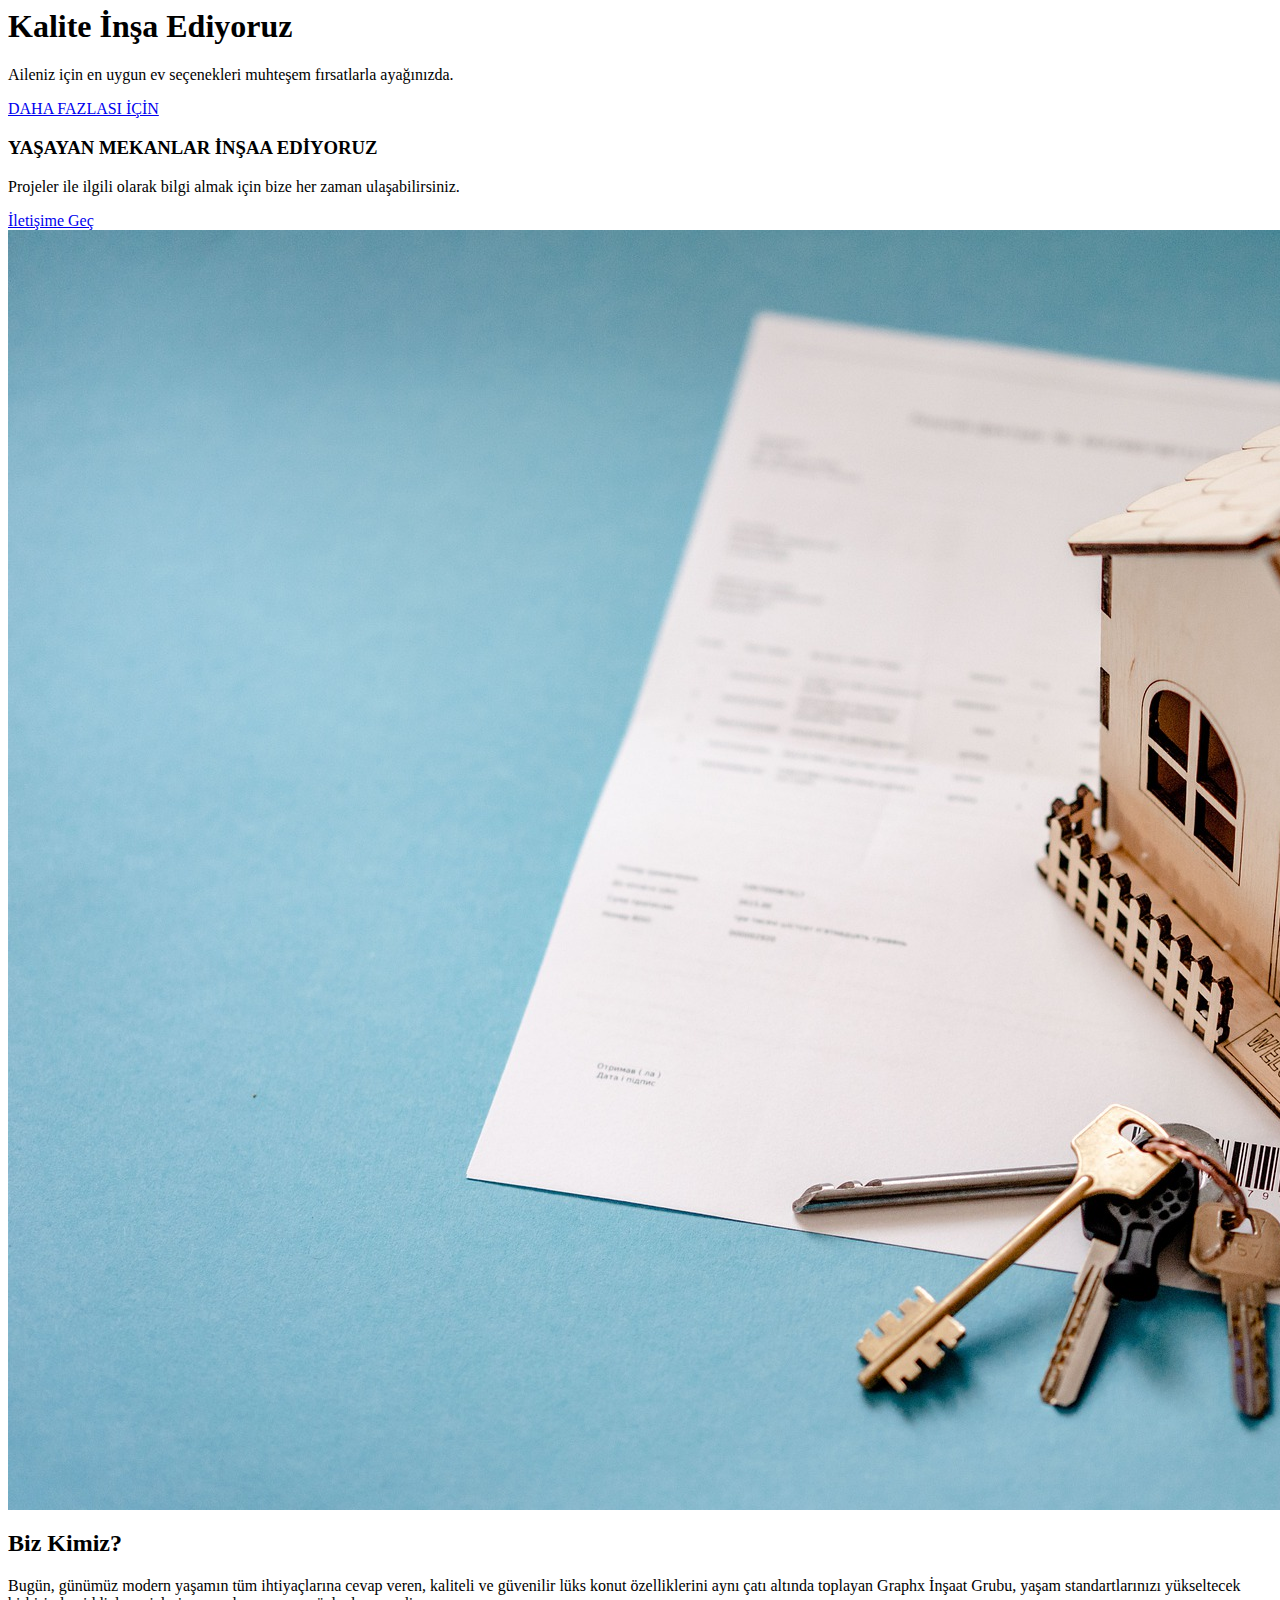
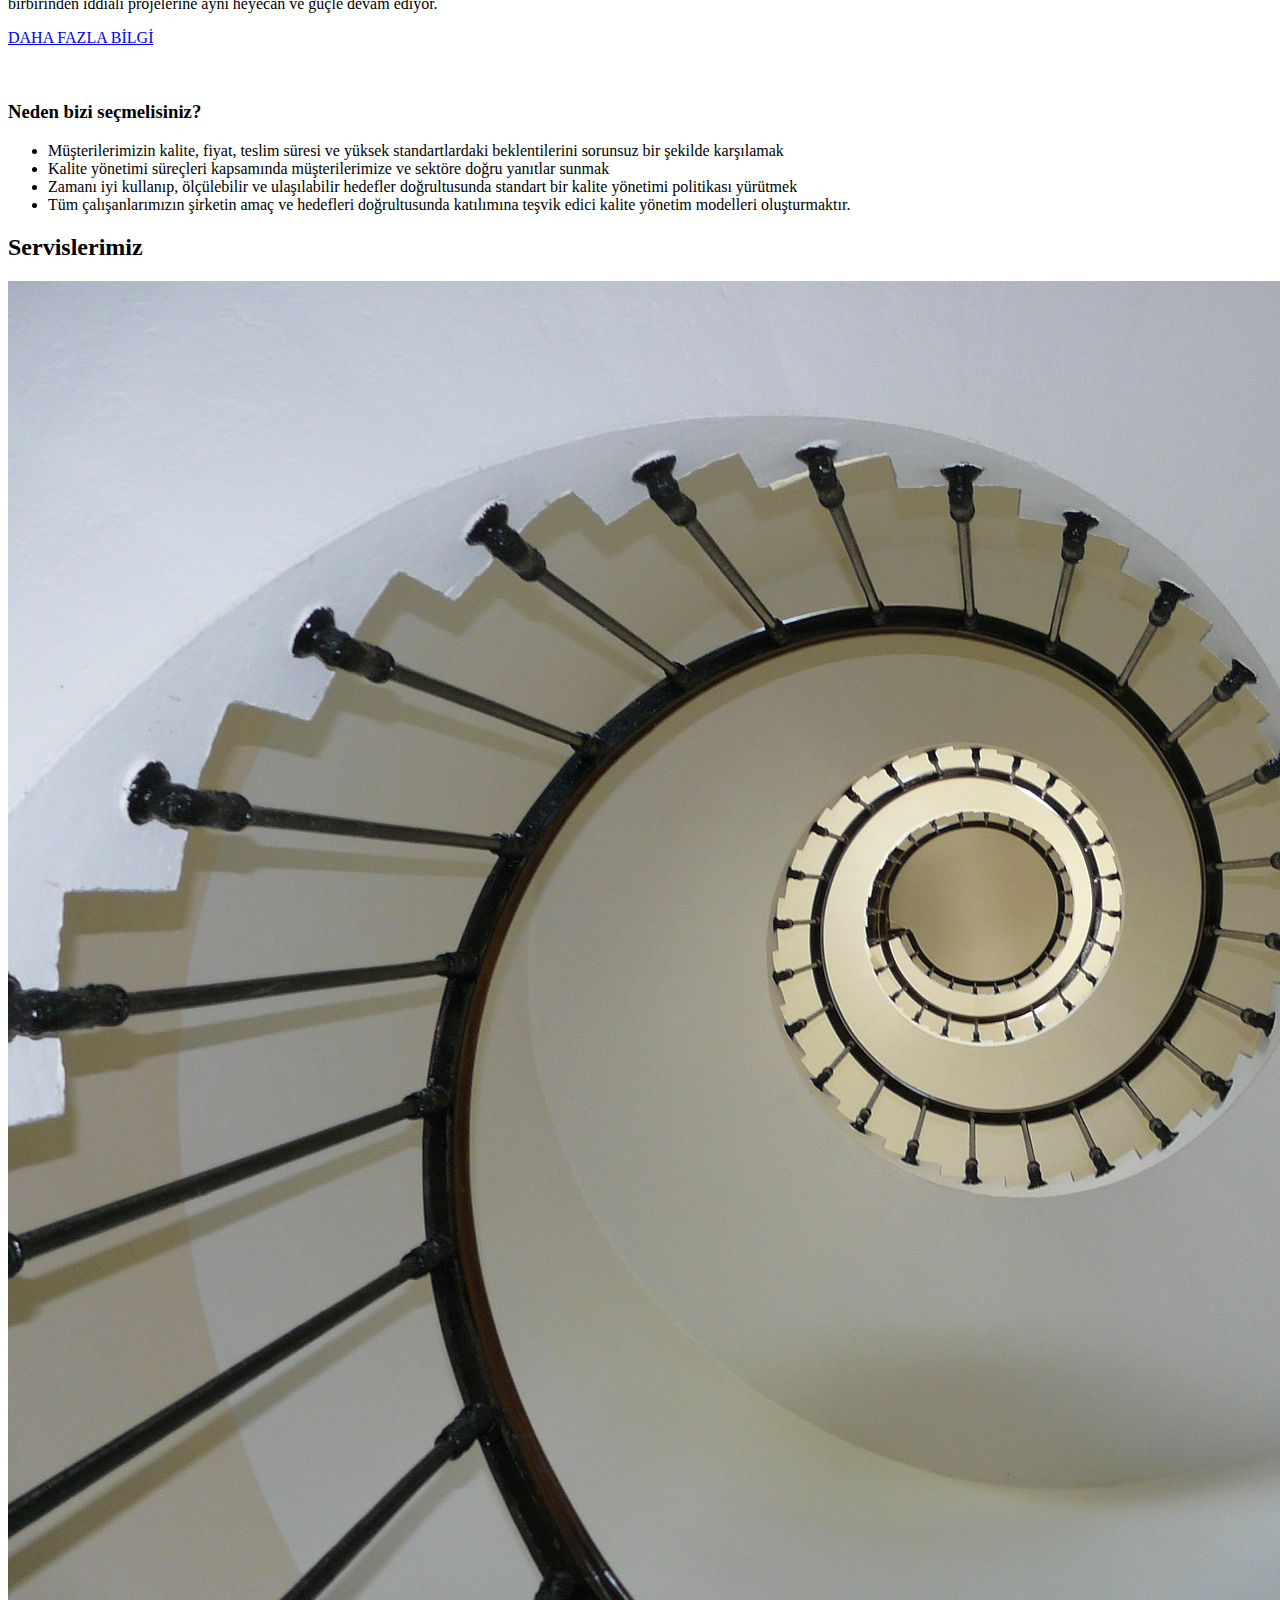
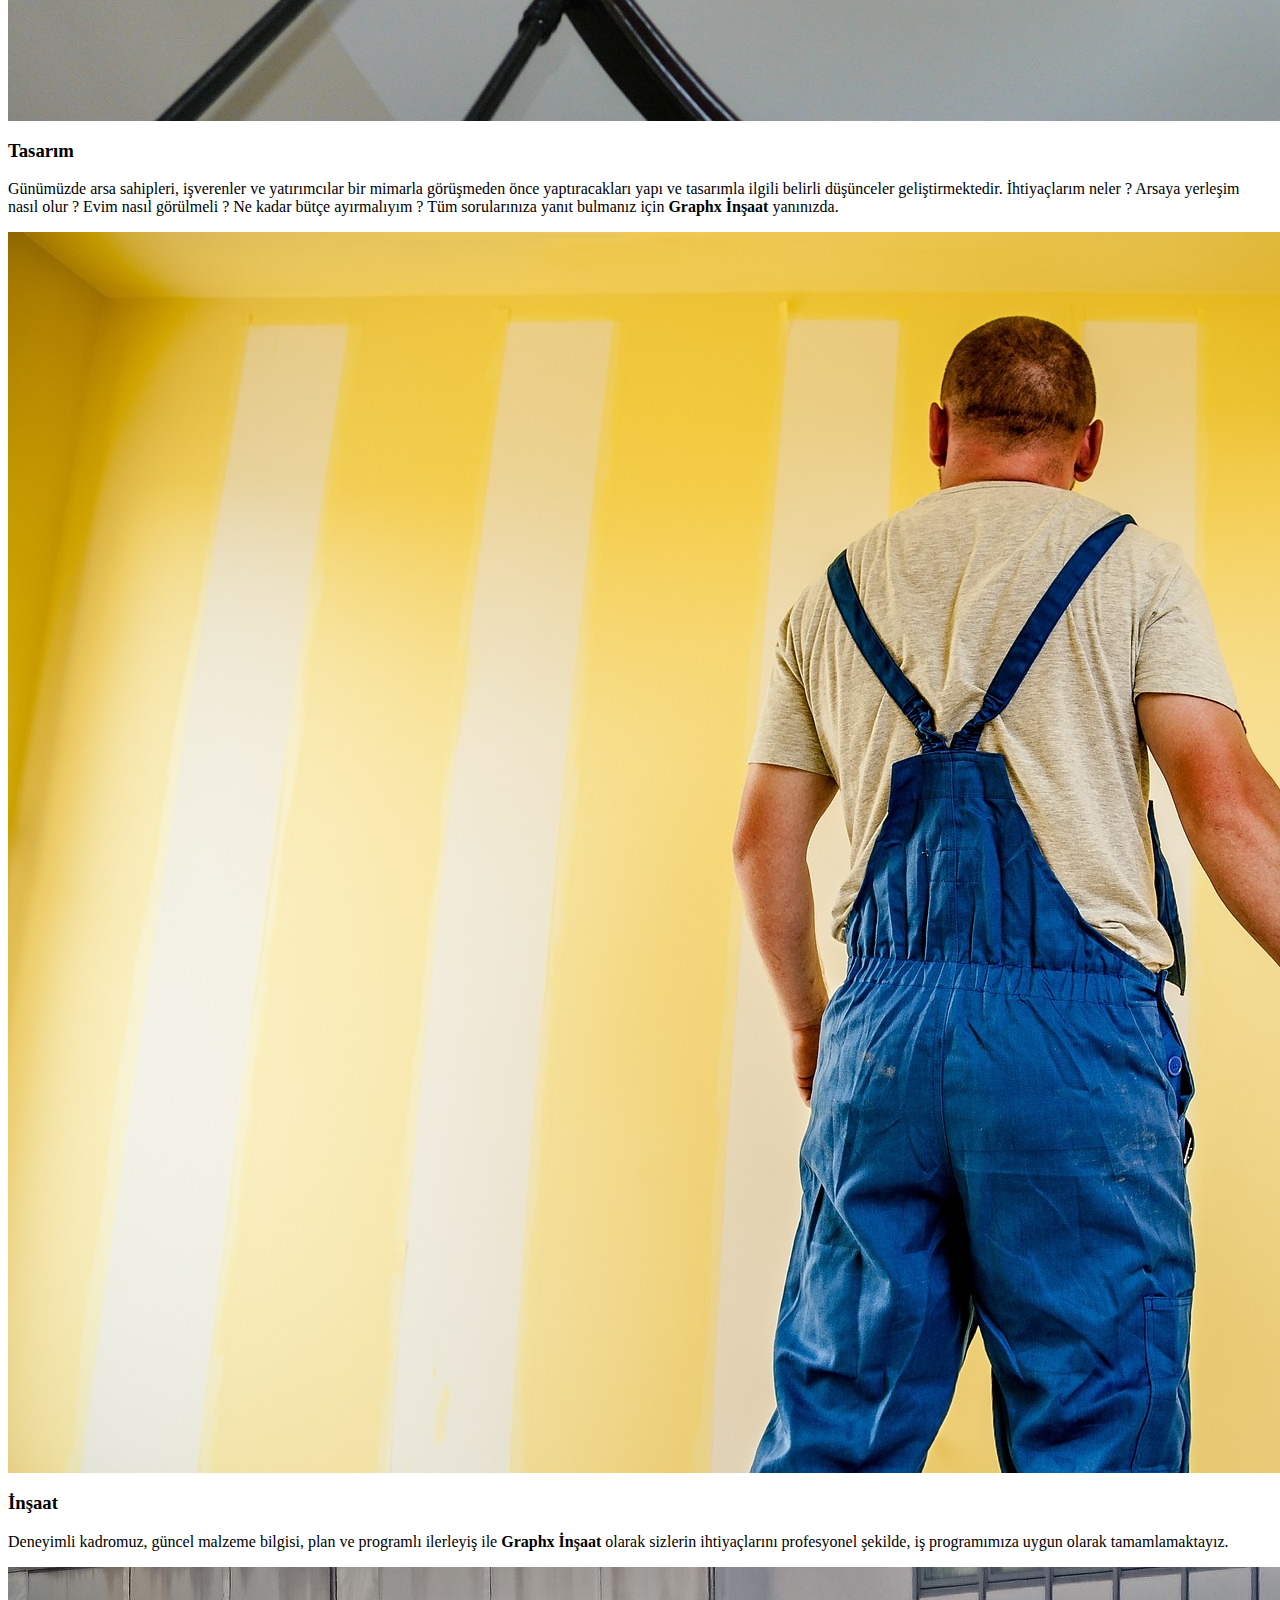
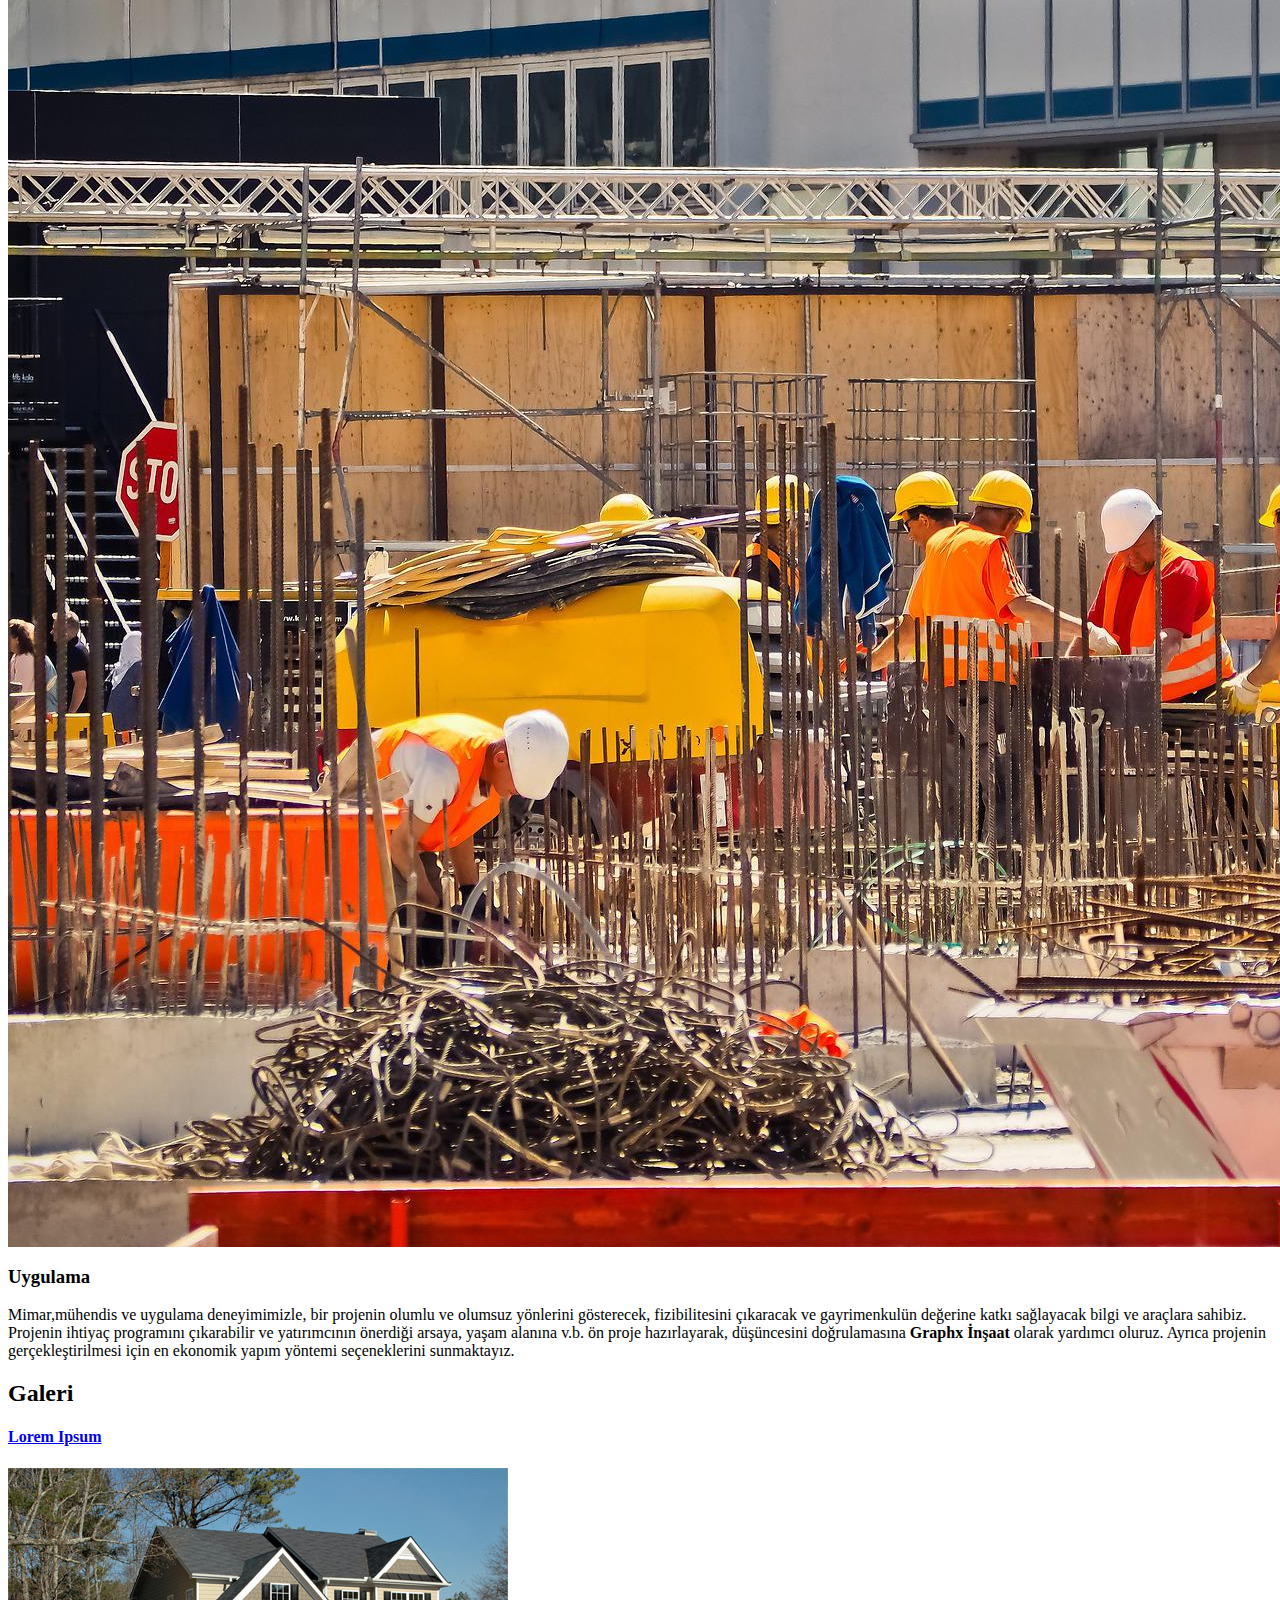
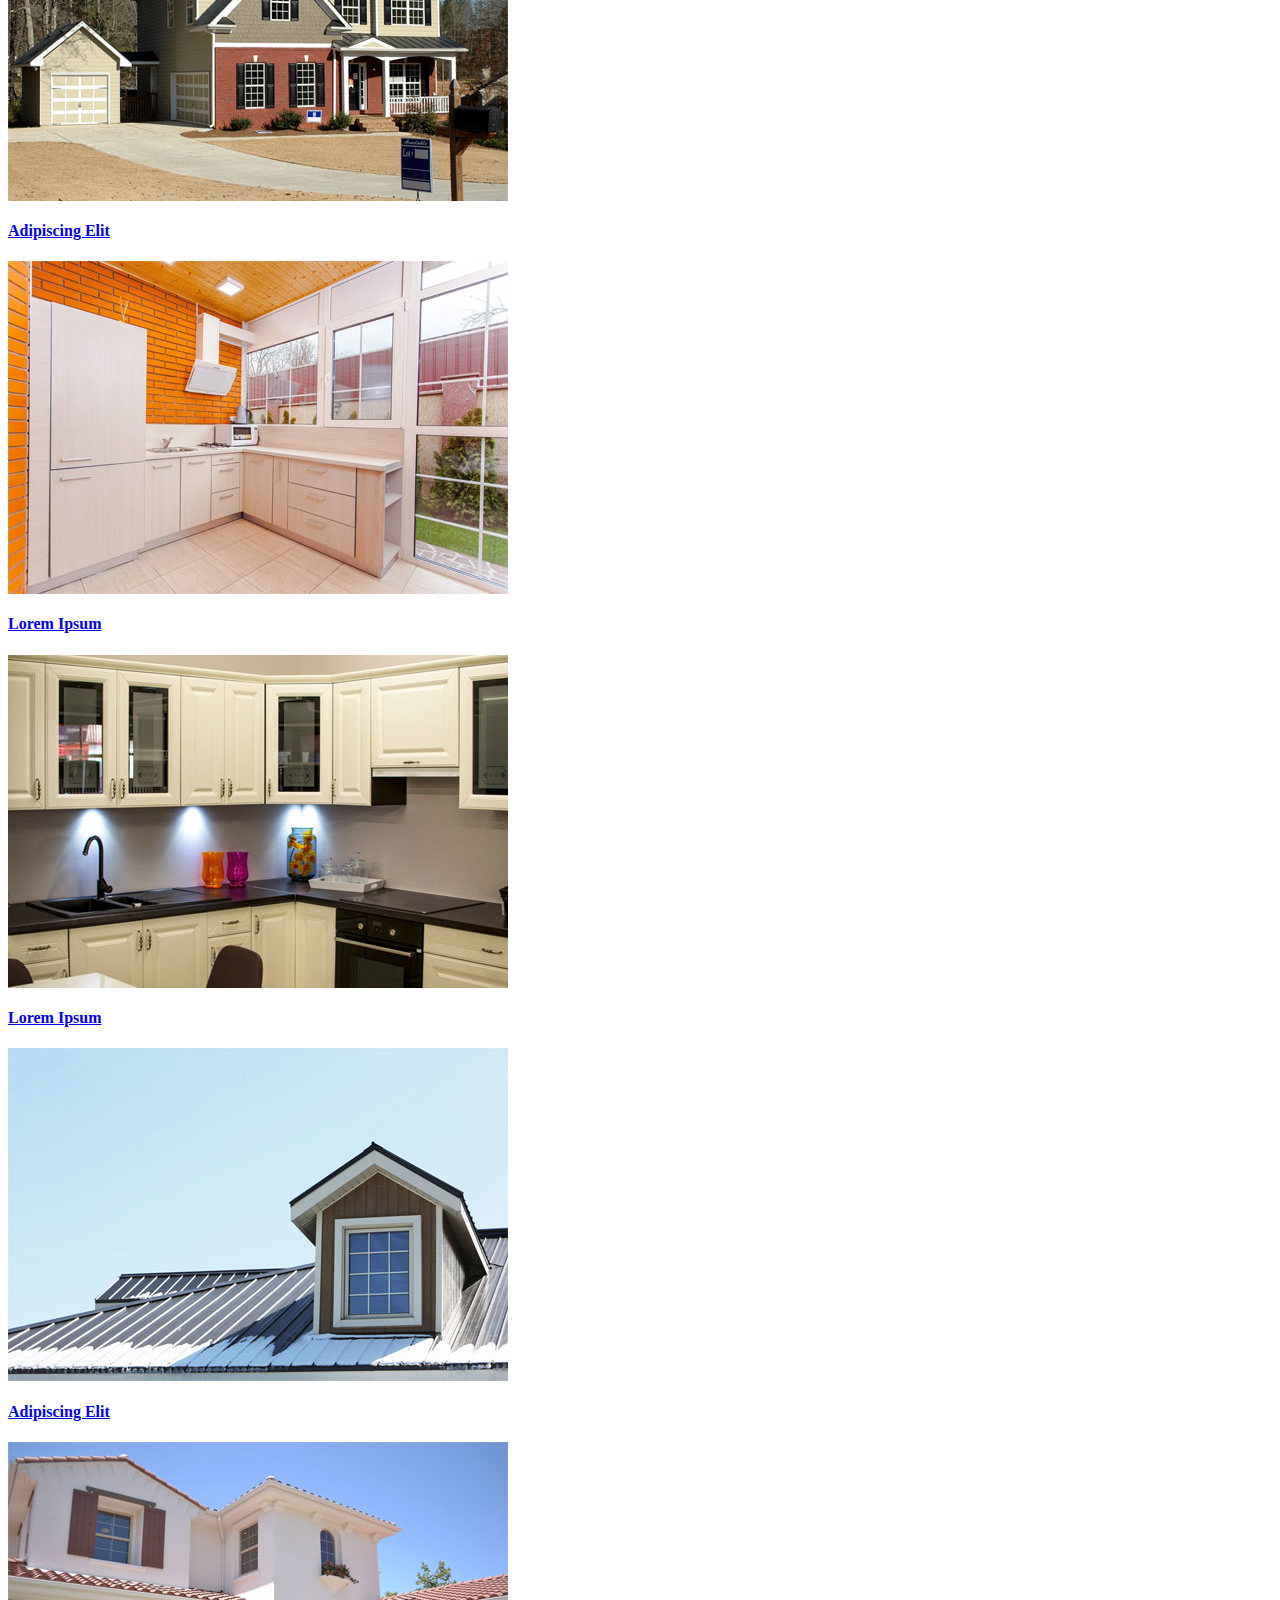
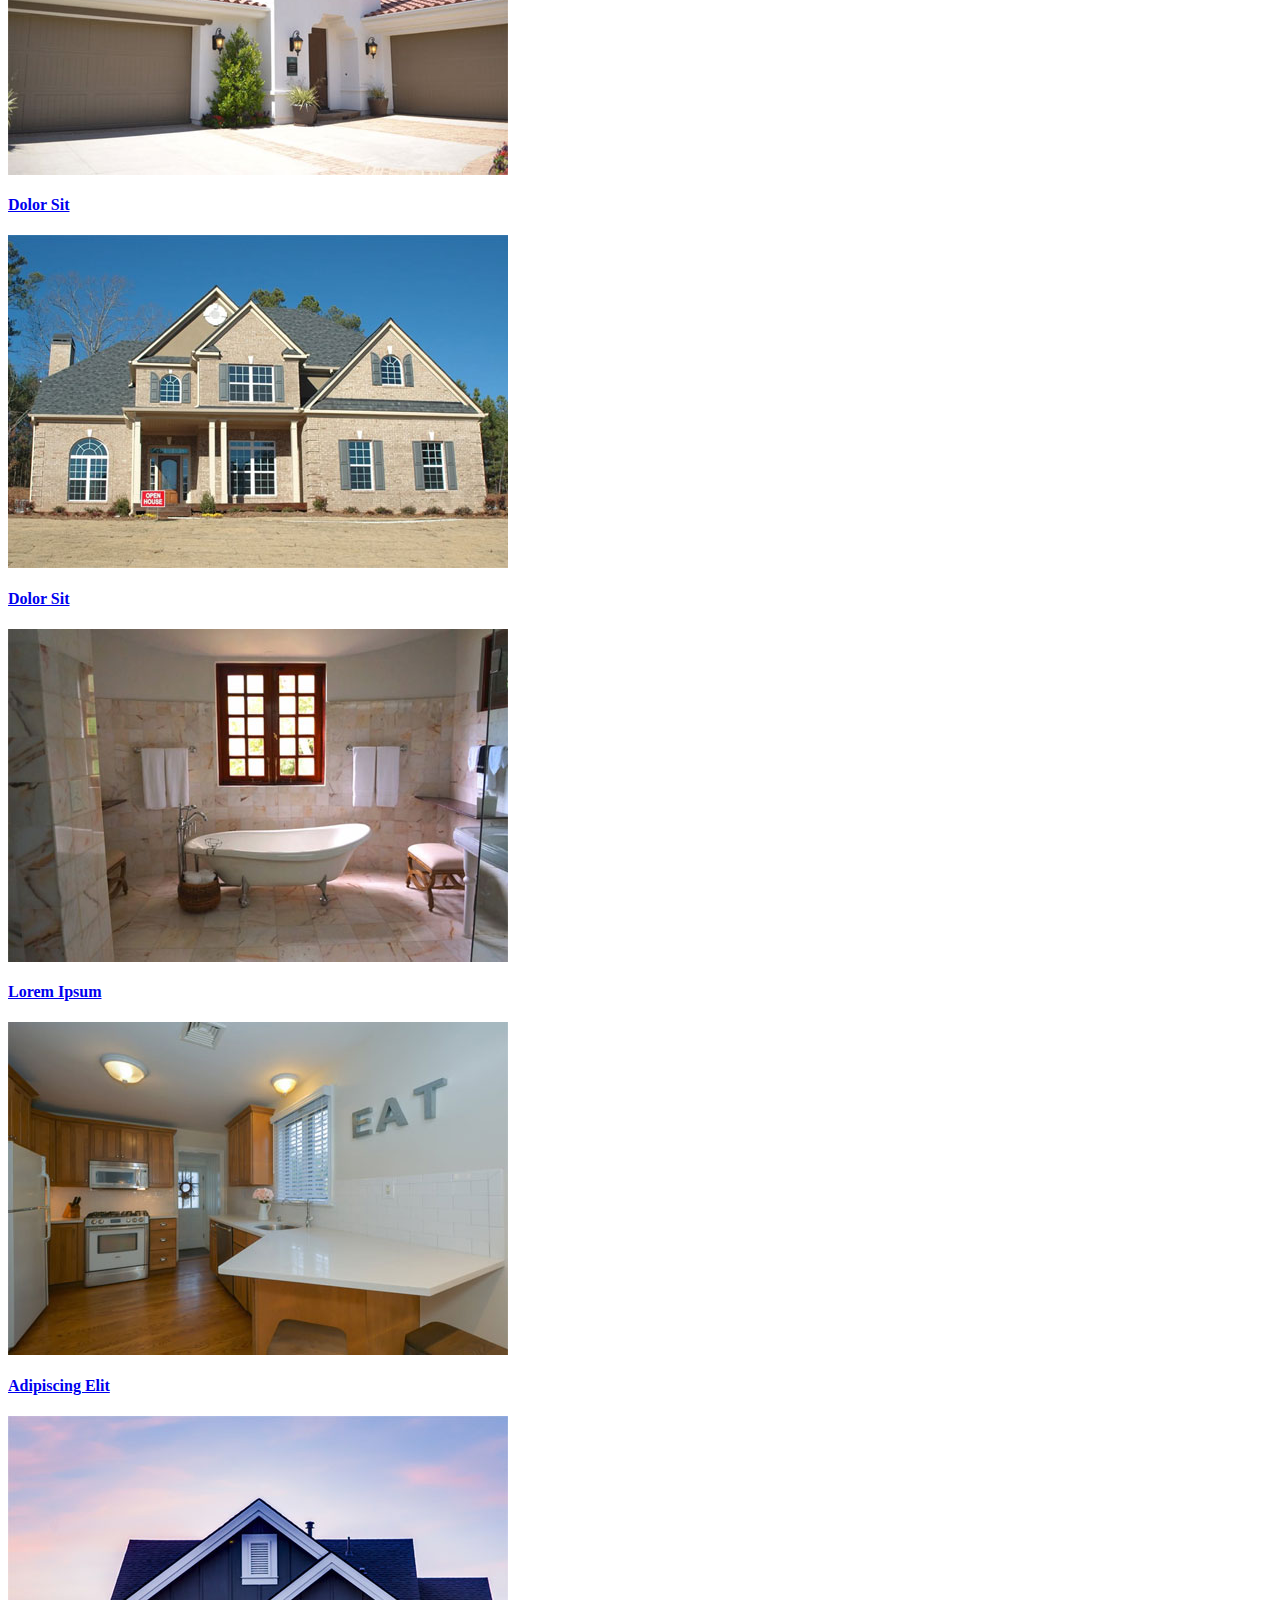
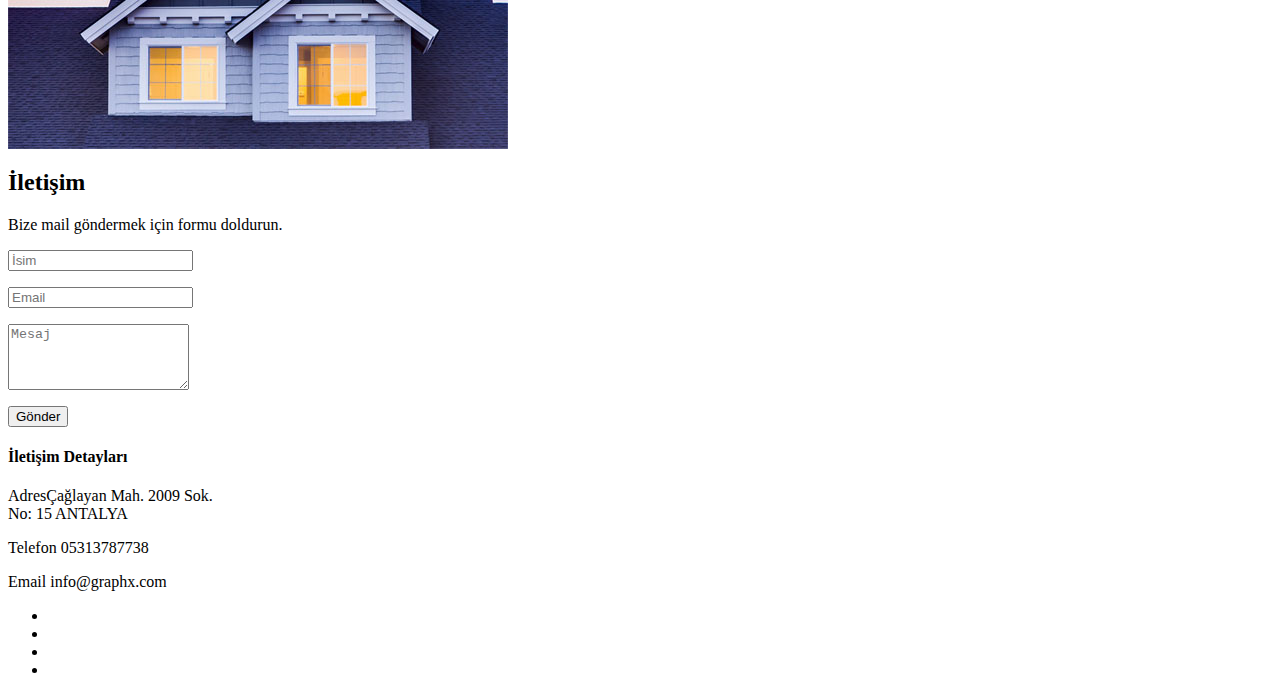
<file: index.html>
<html>
<head>
<title></title>
<script
    src="https://code.jquery.com/jquery-3.3.1.js"
    integrity="sha256-2Kok7MbOyxpgUVvAk/HJ2jigOSYS2auK4Pfzbm7uH60="
    crossorigin="anonymous">
</script>
<script> 
$(function(){
  $("#header").load("header.html"); 
  $("#footer").load("footer.html"); 
});
</script> 
</head>
<body>
<div id="header"></div>
<!-- Header -->
<header id="header">
  <div class="intro">
    <div class="overlay">
      <div class="container">
        <div class="row">
          <div class="col-md-8 col-md-offset-2 intro-text">
            <h1>Kalite İnşa Ediyoruz</h1>
            <p>Aileniz için en uygun ev seçenekleri muhteşem fırsatlarla ayağınızda.</p>
            <a href="#about" class="btn btn-custom btn-lg page-scroll">DAHA FAZLASI İÇİN</a> </div>
        </div>
      </div>
    </div>
  </div>
</header>
<!-- Get Touch Section -->
<div id="get-touch">
  <div class="container reveal">
    <div class="row">
      <div class="col-xs-12 col-md-6 col-md-offset-1">
        <h3>YAŞAYAN MEKANLAR
          İNŞAA EDİYORUZ</h3>
        <p>Projeler ile ilgili olarak bilgi almak için bize her zaman ulaşabilirsiniz.</p>
      </div>
      <div class="col-xs-12 col-md-4 text-center"><a href="#contact" class="btn btn-custom btn-lg page-scroll">İletişime Geç</a></div>
    </div>
  </div>
</div>
<!-- About Section -->
<div id="about">
  <div class="container reveal">
    <div class="row">
      <div class="col-xs-12 col-md-6"> <img src="img/real-estate1.jpg" class="img-responsive" alt=""> </div>
      <div class="col-xs-12 col-md-6">
        <div class="about-text">
          <h2>Biz Kimiz?</h2>
          <p>Bugün, günümüz modern yaşamın tüm ihtiyaçlarına cevap veren,
            kaliteli ve güvenilir lüks konut özelliklerini aynı çatı altında toplayan Graphx İnşaat Grubu,
            yaşam standartlarınızı yükseltecek birbirinden iddialı projelerine
            aynı heyecan ve güçle devam ediyor.</p>
            <a href="about.html" class="btn btn-custom btn-lg">DAHA FAZLA BİLGİ</a>

          <br><br><br>
          <h3>Neden bizi seçmelisiniz?</h3>
          <div class="list-style">
            <div>
              <ul>
                <li>Müşterilerimizin kalite, fiyat, teslim süresi ve yüksek standartlardaki beklentilerini sorunsuz bir şekilde karşılamak</li>
                <li>Kalite yönetimi süreçleri kapsamında müşterilerimize ve sektöre doğru yanıtlar sunmak</li>
                <li>Zamanı iyi kullanıp, ölçülebilir ve ulaşılabilir hedefler doğrultusunda standart bir kalite yönetimi politikası yürütmek</li>
                <li>Tüm çalışanlarımızın şirketin amaç ve hedefleri doğrultusunda katılımına teşvik edici kalite yönetim modelleri oluşturmaktır.</li>
              </ul>
            </div>
          </div>
        </div>
      </div>
    </div>
  </div>
</div>
<!-- Services Section -->
<div id="services">
  <div class="container reveal">
    <div class="section-title">
      <h2>Servislerimiz</h2>
    </div>
    <div class="row">
      <div class="col-md-4">
        <div class="service-media"> <img src="img/services/service-1.jpg" alt=" "> </div>
        <div class="service-desc">
          <h3>Tasarım</h3>
          <p>Günümüzde arsa sahipleri, işverenler ve yatırımcılar bir mimarla görüşmeden önce yaptıracakları yapı ve tasarımla ilgili belirli düşünceler geliştirmektedir. İhtiyaçlarım neler ? Arsaya yerleşim nasıl olur ? Evim nasıl görülmeli ? Ne kadar bütçe ayırmalıyım ? Tüm sorularınıza yanıt bulmanız için <strong>Graphx İnşaat </strong>yanınızda.</p>
        </div>
      </div>
      <div class="col-md-4">
        <div class="service-media"> <img src="img/services/service-2.jpg" alt=" "> </div>
        <div class="service-desc">
          <h3>İnşaat</h3>
          <p>Deneyimli kadromuz, güncel malzeme bilgisi, plan ve programlı ilerleyiş ile <strong>Graphx İnşaat </strong>olarak sizlerin ihtiyaçlarını profesyonel şekilde, iş programımıza uygun olarak tamamlamaktayız. </p>
        </div>
      </div>
      <div class="col-md-4">
        <div class="service-media"> <img src="img/services/service-3.jpg" alt=" "> </div>
        <div class="service-desc">
          <h3>Uygulama</h3>
          <p>Mimar,mühendis ve uygulama deneyimimizle, bir projenin olumlu ve olumsuz yönlerini gösterecek, fizibilitesini çıkaracak ve gayrimenkulün değerine katkı sağlayacak bilgi ve araçlara sahibiz. Projenin ihtiyaç programını çıkarabilir ve yatırımcının önerdiği arsaya, yaşam alanına v.b. ön proje hazırlayarak, düşüncesini doğrulamasına <strong>Graphx İnşaat </strong>olarak yardımcı oluruz. Ayrıca projenin gerçekleştirilmesi için en ekonomik yapım yöntemi seçeneklerini sunmaktayız. </p>
        </div>
      </div>
    </div>
  </div>
</div>
<!-- Gallery Section -->
<div id="portfolio">
  <div class="container reveal">
    <div class="section-title">
      <h2>Galeri</h2>
    </div>
    <div class="row">
      <div class="portfolio-items">
        <div class="col-sm-6 col-md-4 col-lg-4">
          <div class="portfolio-item">
            <div class="hover-bg"> <a href="img/portfolio/01-large.jpg" title="Project Title" data-lightbox-gallery="gallery1">
              <div class="hover-text">
                <h4>Lorem Ipsum</h4>
              </div>
              <img src="img/portfolio/01-small.jpg" class="img-responsive" alt="Project Title"> </a> </div>
          </div>
        </div>
        <div class="col-sm-6 col-md-4 col-lg-4">
          <div class="portfolio-item">
            <div class="hover-bg"> <a href="img/portfolio/02-large.jpg" title="Project Title" data-lightbox-gallery="gallery1">
              <div class="hover-text">
                <h4>Adipiscing Elit</h4>
              </div>
              <img src="img/portfolio/02-small.jpg" class="img-responsive" alt="Project Title"> </a> </div>
          </div>
        </div>
        <div class="col-sm-6 col-md-4 col-lg-4">
          <div class="portfolio-item">
            <div class="hover-bg"> <a href="img/portfolio/03-large.jpg" title="Project Title" data-lightbox-gallery="gallery1">
              <div class="hover-text">
                <h4>Lorem Ipsum</h4>
              </div>
              <img src="img/portfolio/03-small.jpg" class="img-responsive" alt="Project Title"> </a> </div>
          </div>
        </div>
        <div class="col-sm-6 col-md-4 col-lg-4">
          <div class="portfolio-item">
            <div class="hover-bg"> <a href="img/portfolio/04-large.jpg" title="Project Title" data-lightbox-gallery="gallery1">
              <div class="hover-text">
                <h4>Lorem Ipsum</h4>
              </div>
              <img src="img/portfolio/04-small.jpg" class="img-responsive" alt="Project Title"> </a> </div>
          </div>
        </div>
        <div class="col-sm-6 col-md-4 col-lg-4">
          <div class="portfolio-item">
            <div class="hover-bg"> <a href="img/portfolio/05-large.jpg" title="Project Title" data-lightbox-gallery="gallery1">
              <div class="hover-text">
                <h4>Adipiscing Elit</h4>
              </div>
              <img src="img/portfolio/05-small.jpg" class="img-responsive" alt="Project Title"> </a> </div>
          </div>
        </div>
        <div class="col-sm-6 col-md-4 col-lg-4">
          <div class="portfolio-item">
            <div class="hover-bg"> <a href="img/portfolio/06-large.jpg" title="Project Title" data-lightbox-gallery="gallery1">
              <div class="hover-text">
                <h4>Dolor Sit</h4>
              </div>
              <img src="img/portfolio/06-small.jpg" class="img-responsive" alt="Project Title"> </a> </div>
          </div>
        </div>
        <div class="col-sm-6 col-md-4 col-lg-4">
          <div class="portfolio-item">
            <div class="hover-bg"> <a href="img/portfolio/07-large.jpg" title="Project Title" data-lightbox-gallery="gallery1">
              <div class="hover-text">
                <h4>Dolor Sit</h4>
              </div>
              <img src="img/portfolio/07-small.jpg" class="img-responsive" alt="Project Title"> </a> </div>
          </div>
        </div>
        <div class="col-sm-6 col-md-4 col-lg-4">
          <div class="portfolio-item">
            <div class="hover-bg"> <a href="img/portfolio/08-large.jpg" title="Project Title" data-lightbox-gallery="gallery1">
              <div class="hover-text">
                <h4>Lorem Ipsum</h4>
              </div>
              <img src="img/portfolio/08-small.jpg" class="img-responsive" alt="Project Title"> </a> </div>
          </div>
        </div>
        <div class="col-sm-6 col-md-4 col-lg-4">
          <div class="portfolio-item">
            <div class="hover-bg"> <a href="img/portfolio/09-large.jpg" title="Project Title" data-lightbox-gallery="gallery1">
              <div class="hover-text">
                <h4>Adipiscing Elit</h4>
              </div>
              <img src="img/portfolio/09-small.jpg" class="img-responsive" alt="Project Title"> </a> </div>
          </div>
        </div>
      </div>
    </div>
  </div>
</div>
<!-- Contact Section -->
<div id="contact">
  <div class="container reveal">
    <div class="col-md-8">
      <div class="row">
        <div class="section-title">
          <h2>İletişim</h2>
          <p>Bize mail göndermek için formu doldurun.</p>
        </div>
        <form name="sentMessage" id="contactForm" novalidate>
          <div class="row">
            <div class="col-md-6">
              <div class="form-group">
                <input type="text" id="name" class="form-control" placeholder="İsim" required="required">
                <p class="help-block text-danger"></p>
              </div>
            </div>
            <div class="col-md-6">
              <div class="form-group">
                <input type="email" id="email" class="form-control" placeholder="Email" required="required">
                <p class="help-block text-danger"></p>
              </div>
            </div>
          </div>
          <div class="form-group">
            <textarea name="message" id="message" class="form-control" rows="4" placeholder="Mesaj" required></textarea>
            <p class="help-block text-danger"></p>
          </div>
          <div id="success"></div>
          <button type="submit" class="btn btn-custom btn-lg">Gönder</button>
        </form>
      </div>
    </div>
    <div class="col-md-3 col-md-offset-1 contact-info">
      <div class="contact-item">
        <h4>İletişim Detayları</h4>
        <p><span>Adres</span>Çağlayan Mah. 2009 Sok.<br>
          No: 15 ANTALYA</p>
      </div>
      <div class="contact-item">
        <p><span>Telefon</span> 05313787738</p>
      </div>
      <div class="contact-item">
        <p><span>Email</span> info@graphx.com</p>
      </div>
    </div>
    <div class="col-md-12">
      <div class="row">
        <div class="social">
          <ul>
            <li><a href="#"><i class="fa fa-facebook"></i></a></li>
            <li><a href="#"><i class="fa fa-twitter"></i></a></li>
            <li><a href="#"><i class="fa fa-google-plus"></i></a></li>
            <li><a href="#"><i class="fa fa-youtube"></i></a></li>
          </ul>
        </div>
      </div>
    </div>
  </div>
</div>
<div id="footer"></div>
</body>
</html>
</file>
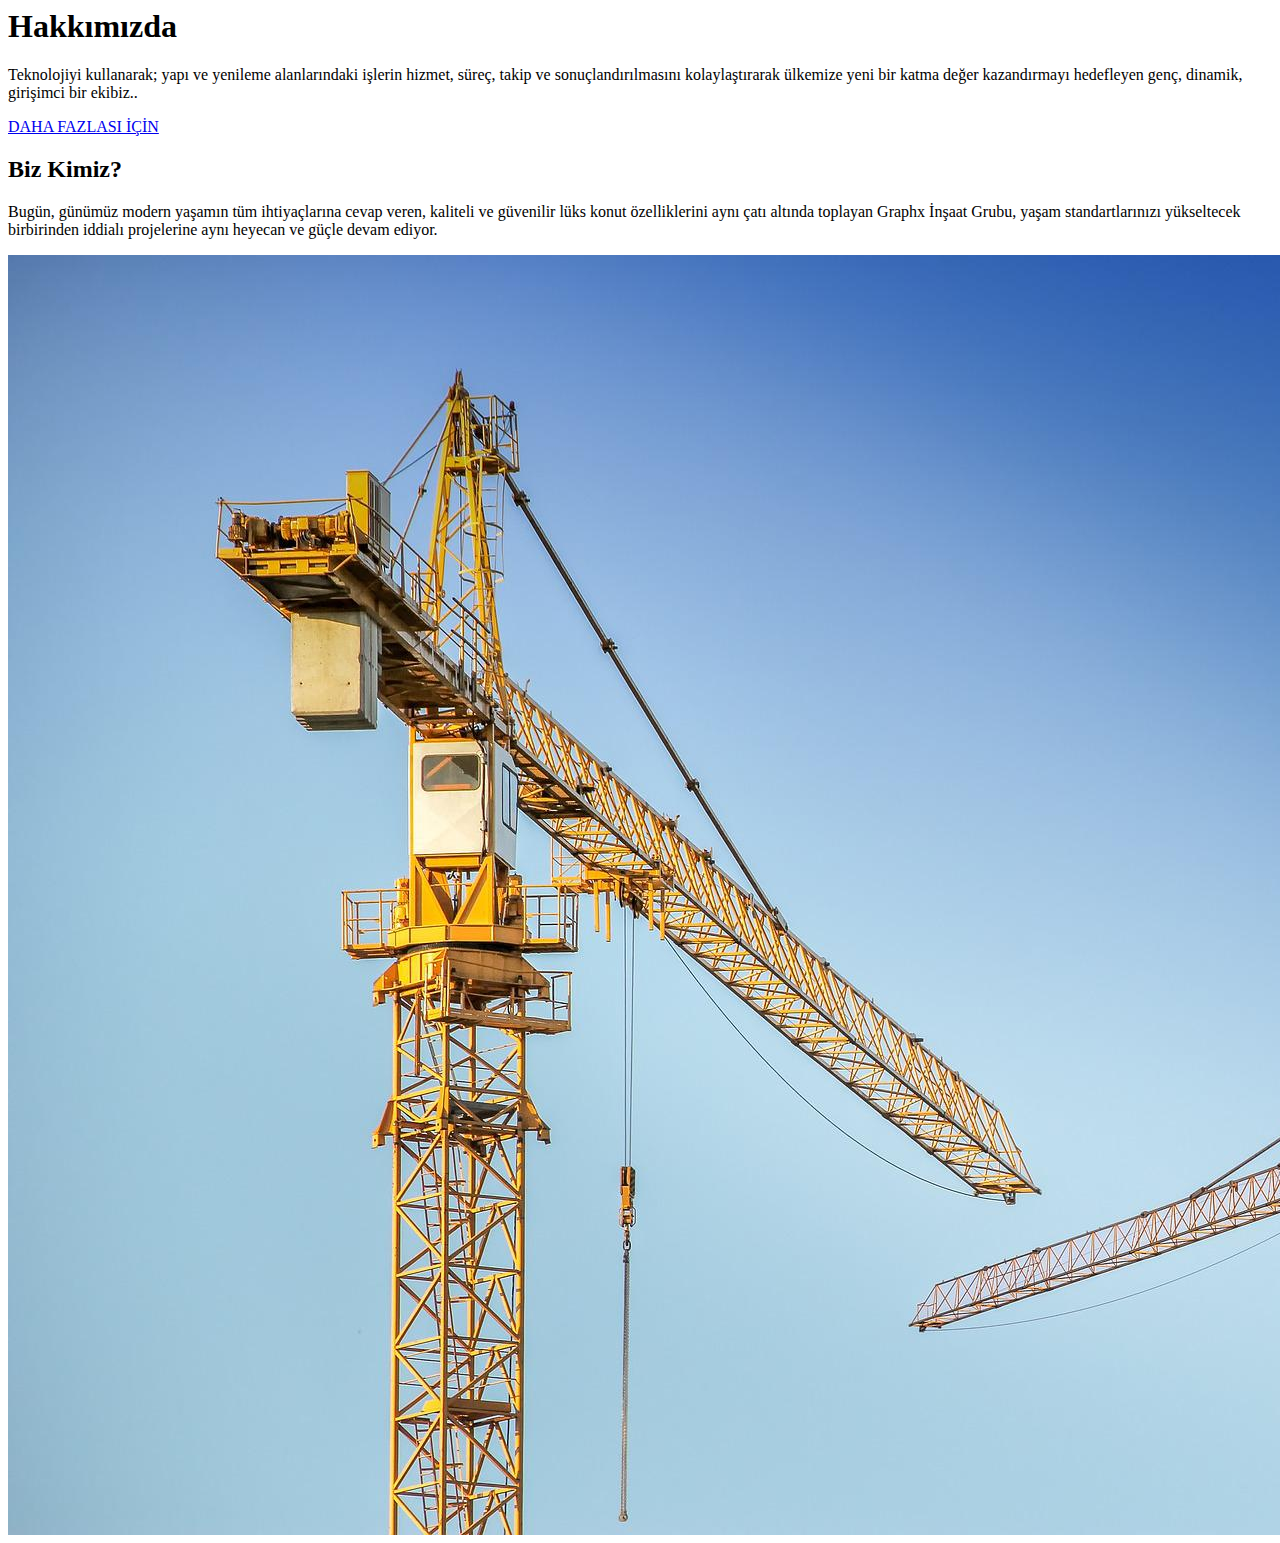
<file: about.html>
<html>
<head>
<title></title>
<script
    src="https://code.jquery.com/jquery-3.3.1.js"
    integrity="sha256-2Kok7MbOyxpgUVvAk/HJ2jigOSYS2auK4Pfzbm7uH60="
    crossorigin="anonymous">
</script>
<script> 
$(function(){
  $("#header").load("header.html"); 
  $("#footer").load("footer.html"); 
});
</script> 
</head>
<body>
<div id="header"></div>
<!-- Header -->
<header id="header">
    <div class="intro">
      <div class="overlay">
        <div class="container">
          <div class="row">
            <div class="col-md-8 col-md-offset-2 intro-text">
              <h1>Hakkımızda</h1>
              <p>Teknolojiyi kullanarak; yapı ve yenileme alanlarındaki işlerin hizmet, süreç, takip ve sonuçlandırılmasını kolaylaştırarak ülkemize yeni bir katma değer kazandırmayı hedefleyen genç, dinamik, girişimci bir ekibiz..</p>
              <a href="#about" class="btn btn-custom btn-lg page-scroll">DAHA FAZLASI İÇİN</a> </div>
          </div>
        </div>
      </div>
    </div>
  </header>

  <div id="about">
    <div class="container reveal">
      <div class="row">
        <div class="col-xs-12 col-md-6">
          <div class="about-text">
            <h2>Biz Kimiz?</h2>
            <p>Bugün, günümüz modern yaşamın tüm ihtiyaçlarına cevap veren,
              kaliteli ve güvenilir lüks konut özelliklerini aynı çatı altında toplayan Graphx İnşaat Grubu,
              yaşam standartlarınızı yükseltecek birbirinden iddialı projelerine
              aynı heyecan ve güçle devam ediyor.</p>
          </div>
        </div>
        <div class="col-xs-12 col-md-6"> <img src="img/about-2.jpg" class="img-responsive" alt=""> </div>
      </div>
    </div>
  </div>
<div id="footer"></div>
</body>
</html>
</file>
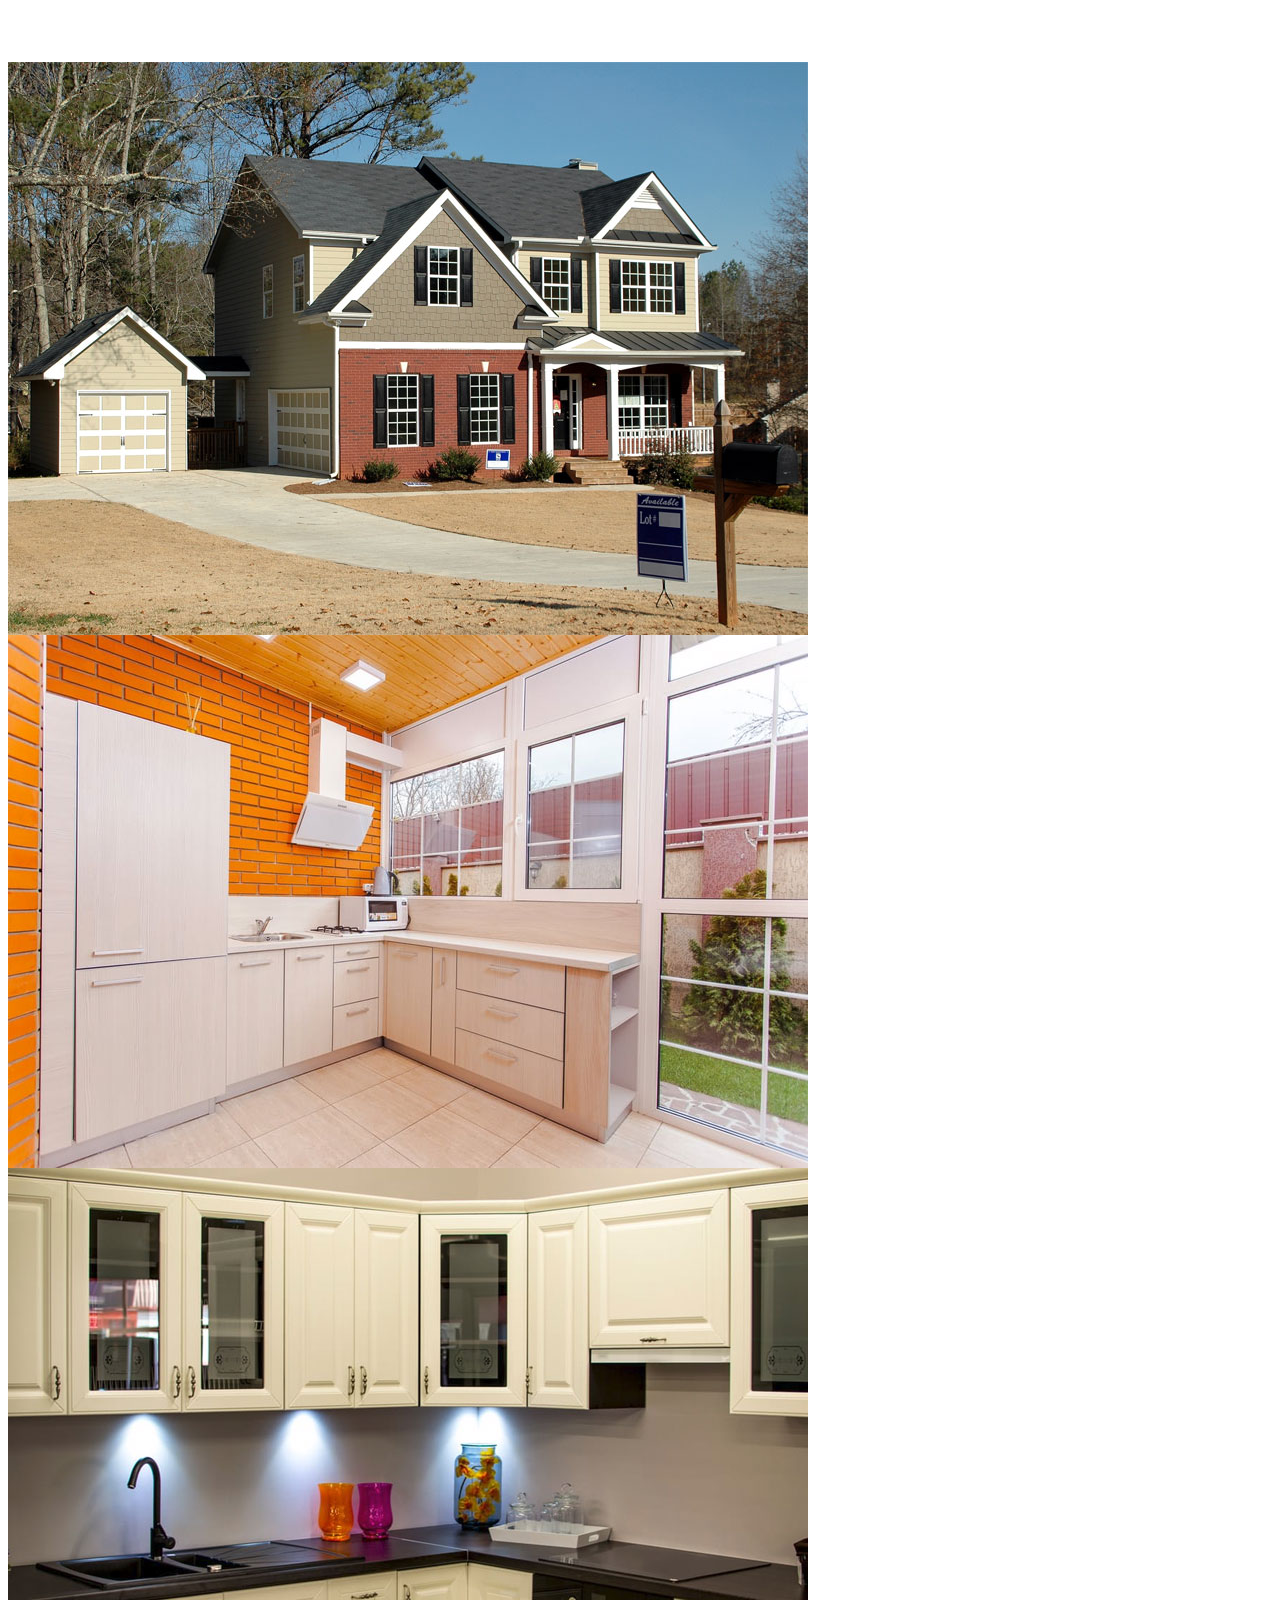
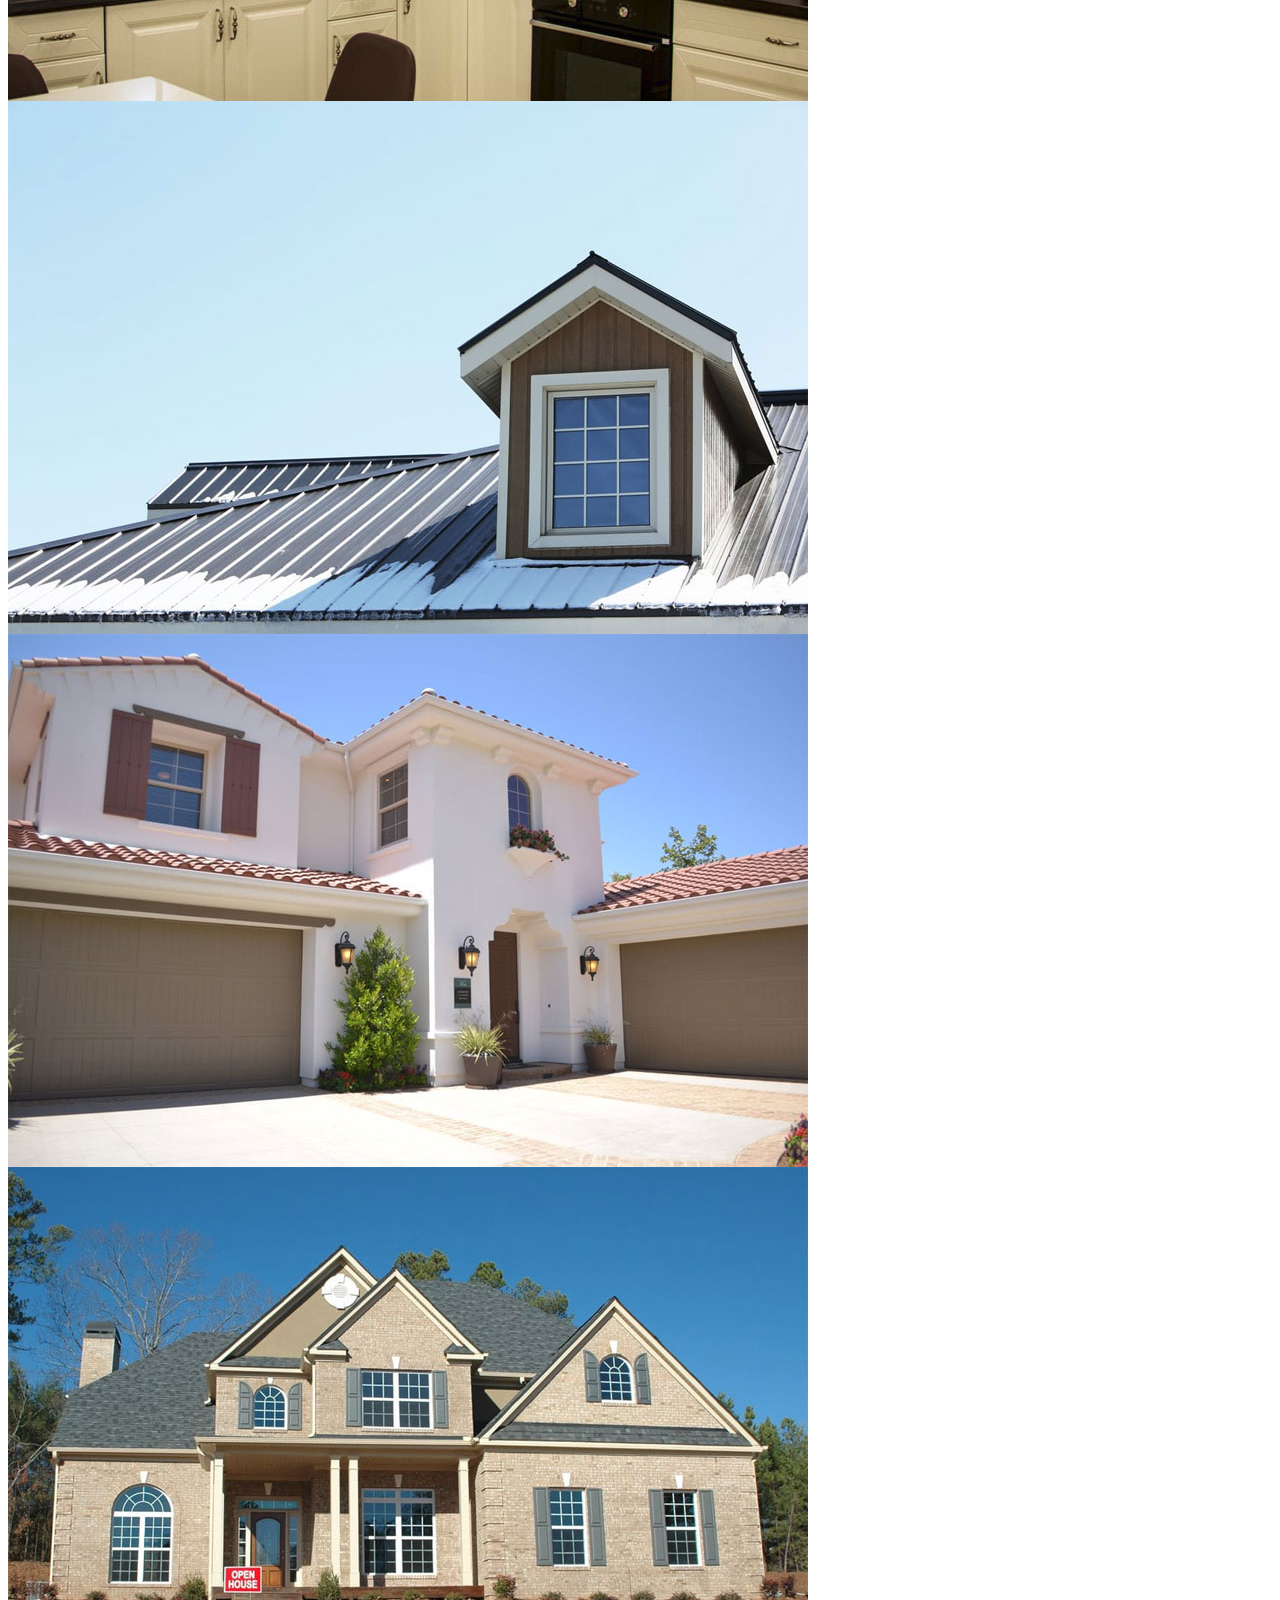
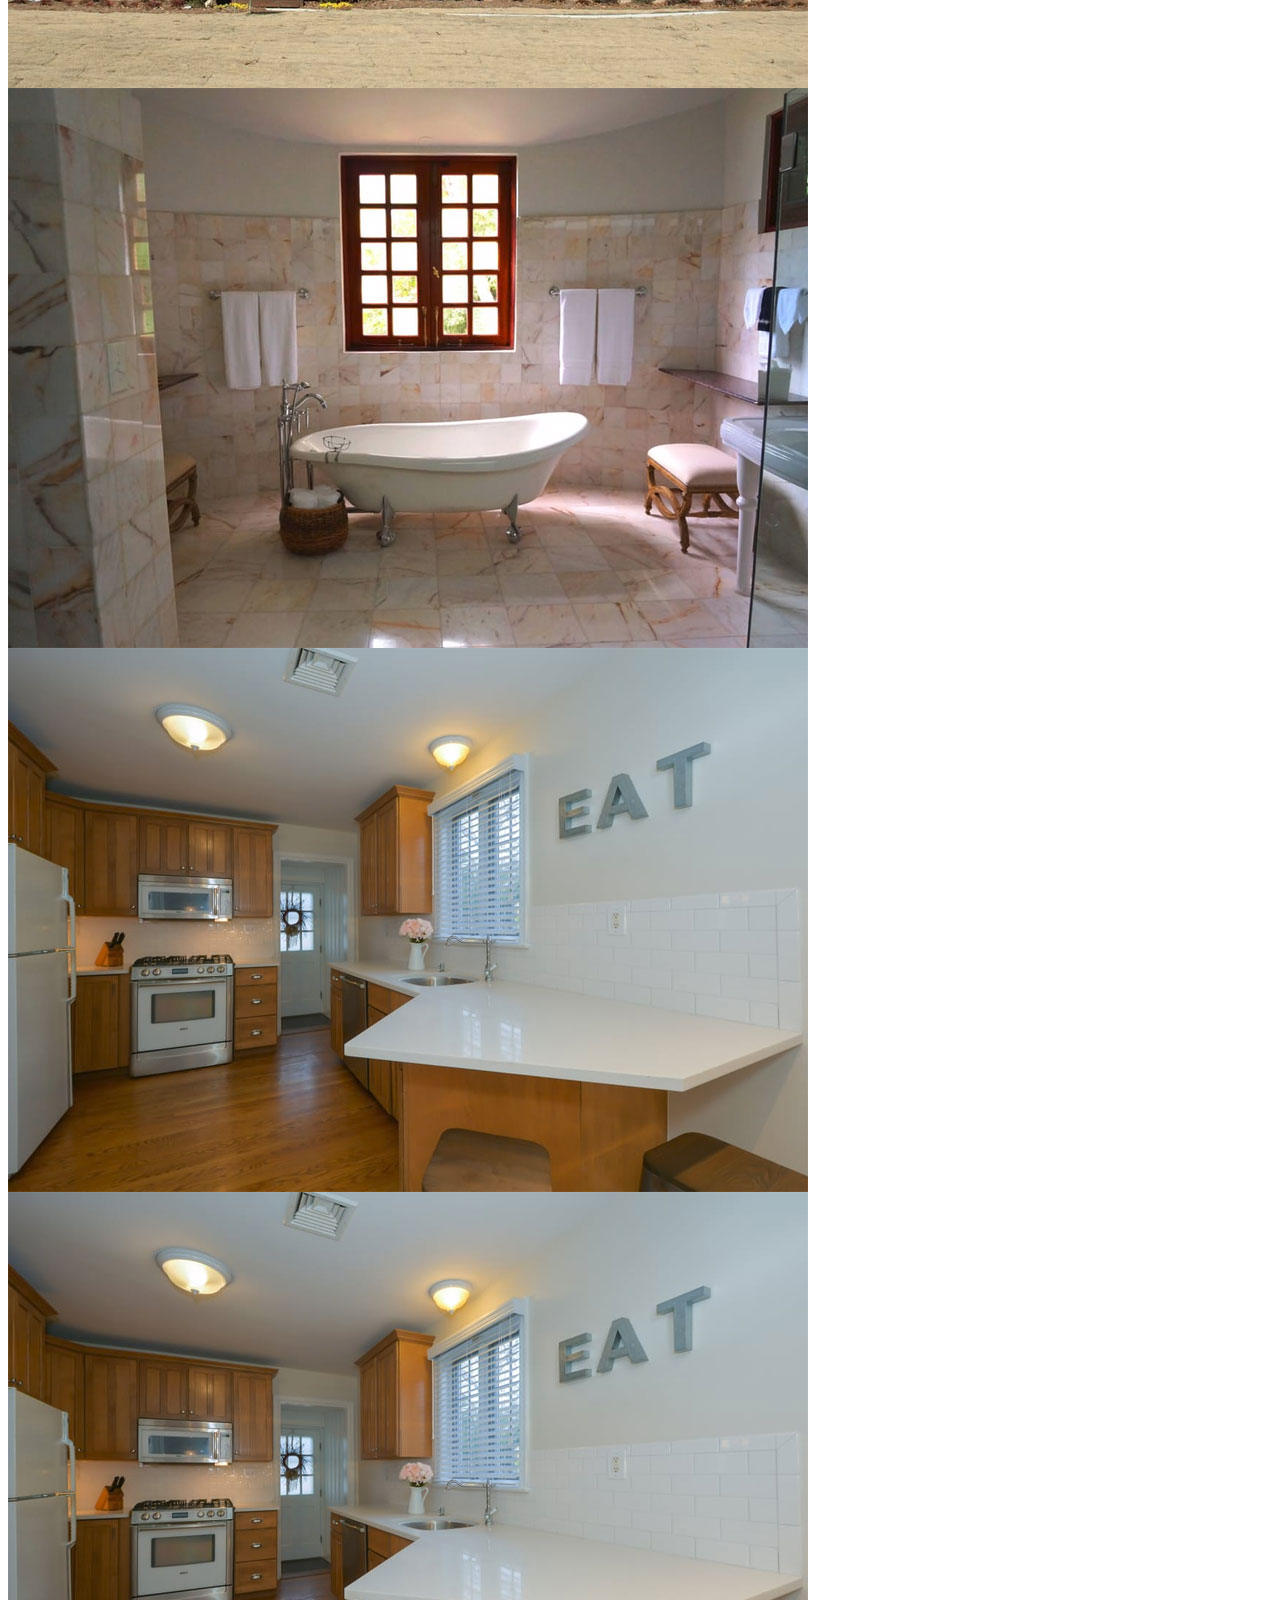
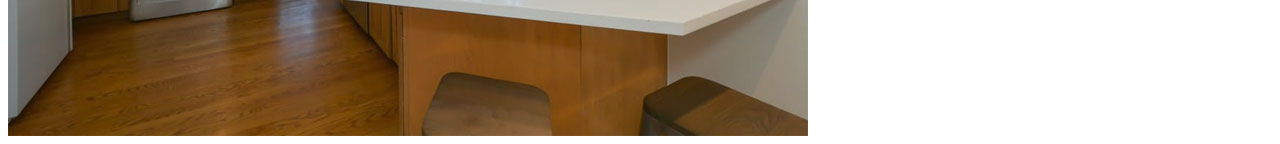
<file: gallery.html>
<html>
  <head>
    <title></title>
    <script
      src="https://code.jquery.com/jquery-3.3.1.js"
      integrity="sha256-2Kok7MbOyxpgUVvAk/HJ2jigOSYS2auK4Pfzbm7uH60="
      crossorigin="anonymous"
    ></script>
    <script>
      $(function () {
        $("#header").load("header.html");
        $("#footer").load("footer.html");
      });
    </script>
  </head>
  <body>
    <div id="header"></div>
    <!------------------------------------------------------->
    <br>    <br>    <br>
    <div class="container1">
      <div class="box">
        <img src="img/portfolio/01-large.jpg">
      </div>
      <div class="box">
        <img src="img/portfolio/02-large.jpg">
      </div>
      <div class="box">
        <img src="img/portfolio/03-large.jpg">
      </div>
      <div class="box">
        <img src="img/portfolio/04-large.jpg">
      </div>
      <div class="box">
        <img src="img/portfolio/05-large.jpg">
      </div>
      <div class="box">
        <img src="img/portfolio/06-large.jpg">
      </div>
      <div class="box">
        <img src="img/portfolio/07-large.jpg">
      </div>
      <div class="box">
        <img src="img/portfolio/08-large.jpg">
      </div>
      <div class="box">
        <img src="img/portfolio/08-large.jpg">
      </div>
    </div>
    <!--------------------------------------------------------->
    <div id="footer"></div>
  </body>
</html>
</file>
